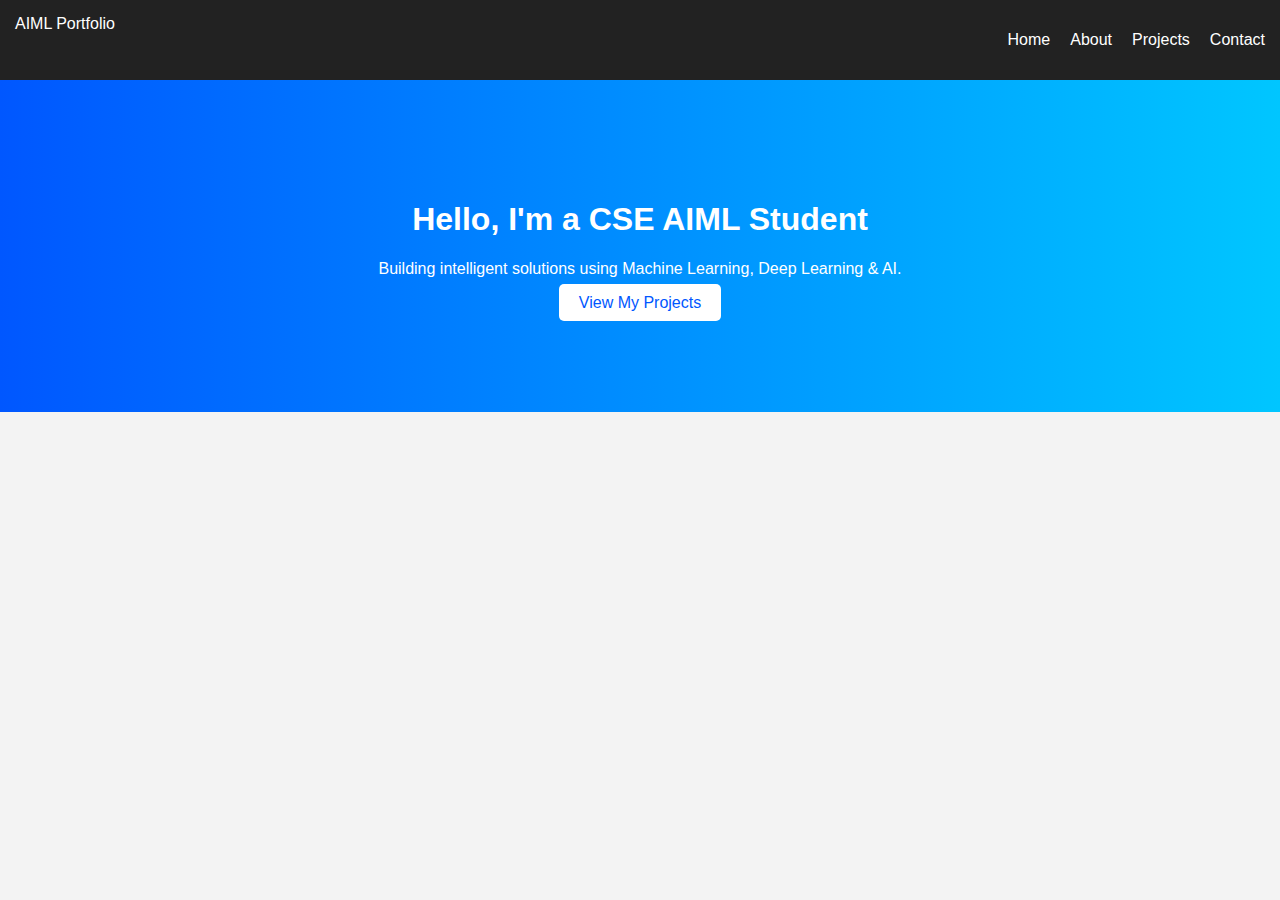
<file: index.html>
<!DOCTYPE html>
<html>
<head>
    <title>AIML Student Portfolio</title>
    <link rel="stylesheet" href="style.css">
</head>
<body>
    <nav>
        <div class="logo">AIML Portfolio</div>
        <ul>
            <li><a href="index.html">Home</a></li>
            <li><a href="about.html">About</a></li>
            <li><a href="projects.html">Projects</a></li>
            <li><a href="contact.html">Contact</a></li>
        </ul>
    </nav>

    <section class="hero">
        <h1>Hello, I'm a CSE AIML Student</h1>
        <p>Building intelligent solutions using Machine Learning, Deep Learning & AI.</p>
        <a href="projects.html" class="btn">View My Projects</a>
    </section>
</body>
</html>
</file>
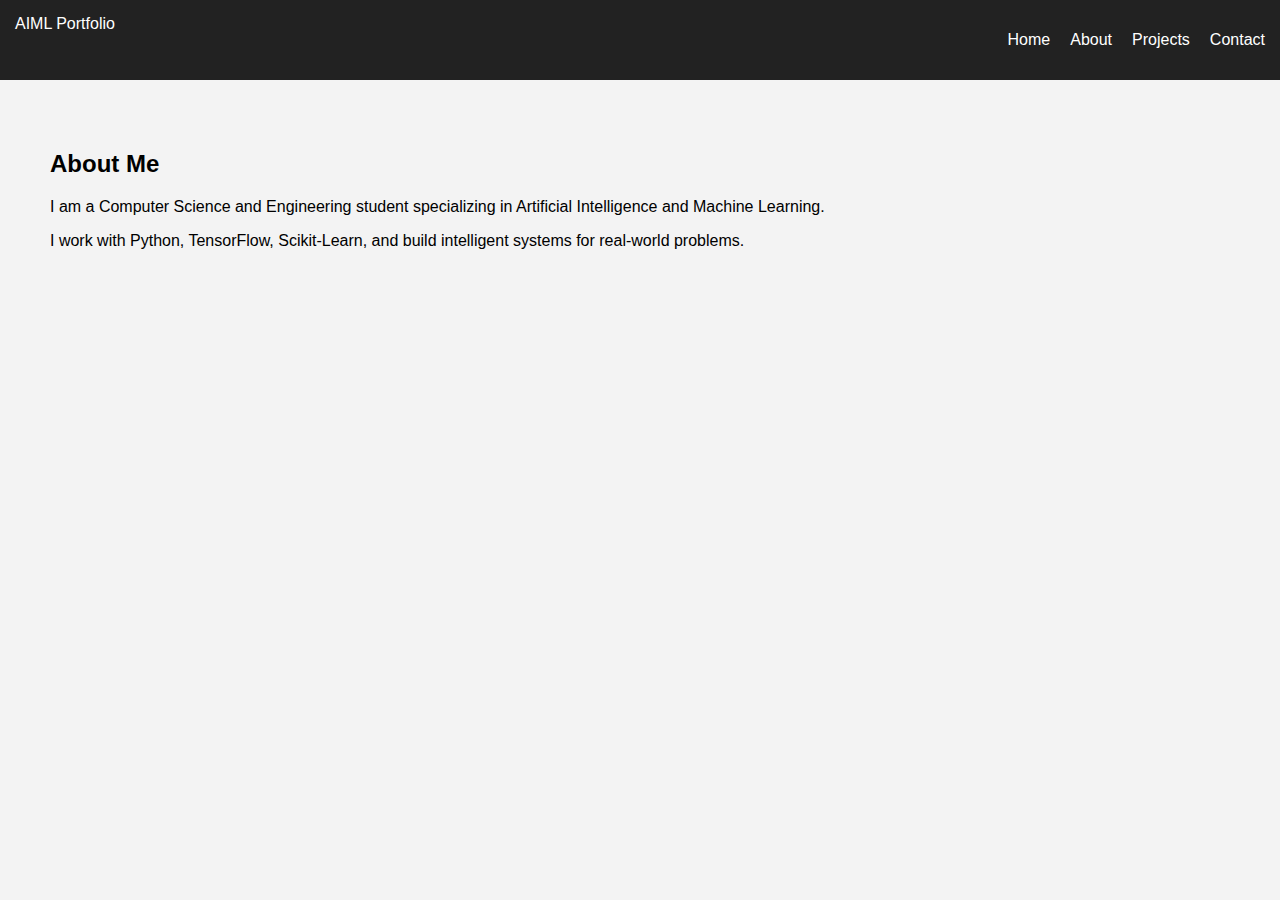
<file: about.html>
<!DOCTYPE html>
<html>
<head>
    <title>About Me - AIML Portfolio</title>
    <link rel="stylesheet" href="style.css">
</head>
<body>
    <nav>
        <div class="logo">AIML Portfolio</div>
        <ul>
            <li><a href="index.html">Home</a></li>
            <li><a href="about.html">About</a></li>
            <li><a href="projects.html">Projects</a></li>
            <li><a href="contact.html">Contact</a></li>
        </ul>
    </nav>

    <section class="content">
        <h2>About Me</h2>
        <p>I am a Computer Science and Engineering student specializing in Artificial Intelligence and Machine Learning.</p>
        <p>I work with Python, TensorFlow, Scikit-Learn, and build intelligent systems for real-world problems.</p>
    </section>
</body>
</html>
</file>
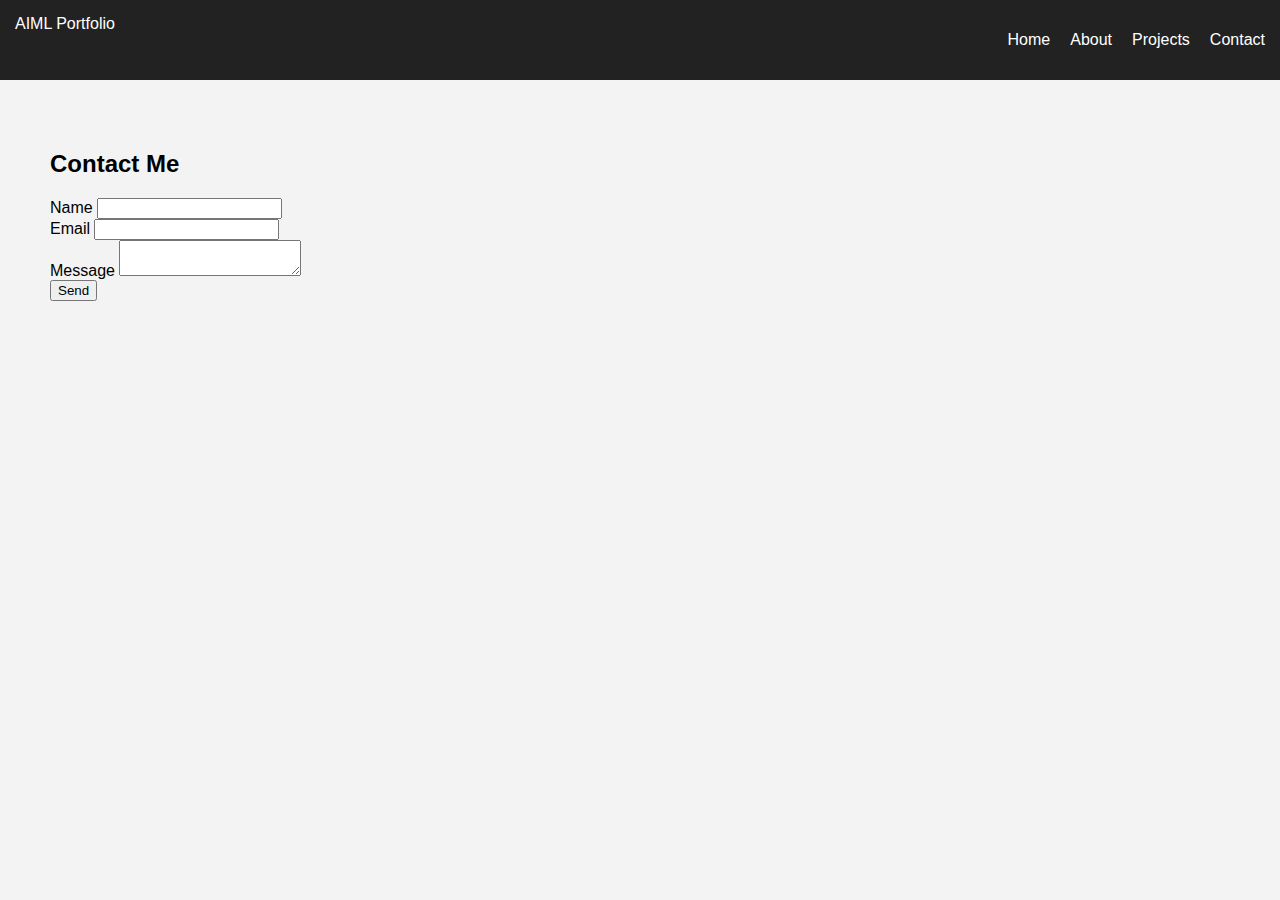
<file: contact.html>
<!DOCTYPE html>
<html>
<head>
    <title>Contact - AIML Portfolio</title>
    <link rel="stylesheet" href="style.css">
</head>
<body>
    <nav>
        <div class="logo">AIML Portfolio</div>
        <ul>
            <li><a href="index.html">Home</a></li>
            <li><a href="about.html">About</a></li>
            <li><a href="projects.html">Projects</a></li>
            <li><a href="contact.html">Contact</a></li>
        </ul>
    </nav>

    <section class="content">
        <h2>Contact Me</h2>
        <form>
            <label>Name</label>
            <input type="text">
             <br>
            <label>Email</label>
            <input type="email">
              <br>
            <label>Message</label>
            <textarea></textarea>
              <br>
            <button type="submit">Send</button>
        </form>
    </section>
</body>
</html>
</file>
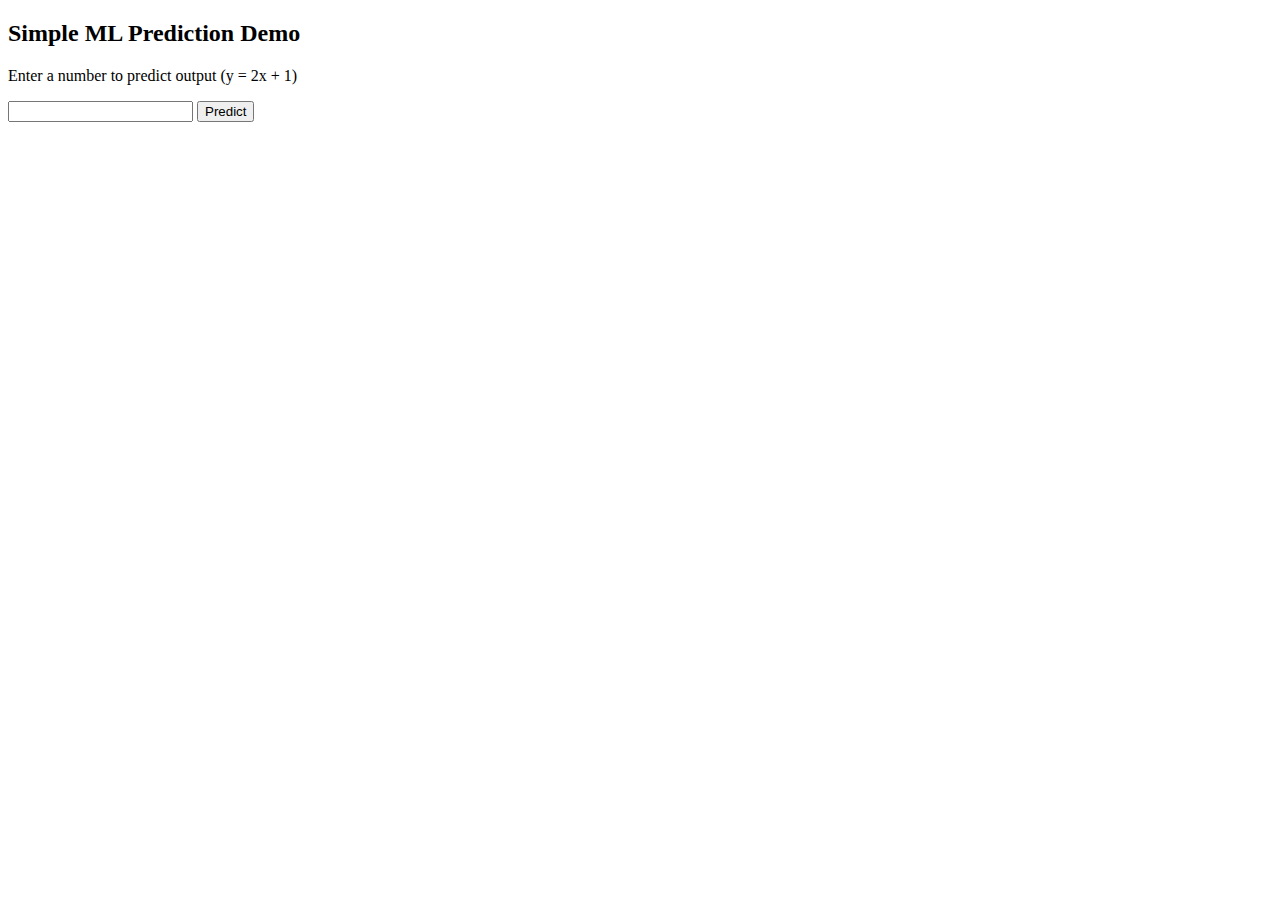
<file: demo.html>
<!DOCTYPE html>
<html>
<head>
    <title>ML Demo</title>
</head>
<body>
    <h2>Simple ML Prediction Demo</h2>
    <p>Enter a number to predict output (y = 2x + 1)</p>

    <input id="input" type="number">
    <button onclick="predict()">Predict</button>
    <p id="result"></p>

<script>
function predict() {
    let x = parseFloat(document.getElementById("input").value);
    let y = 2 * x + 1;
    document.getElementById("result").innerText = "Predicted Output: " + y;
}
</script>

</body>
</html>
</file>
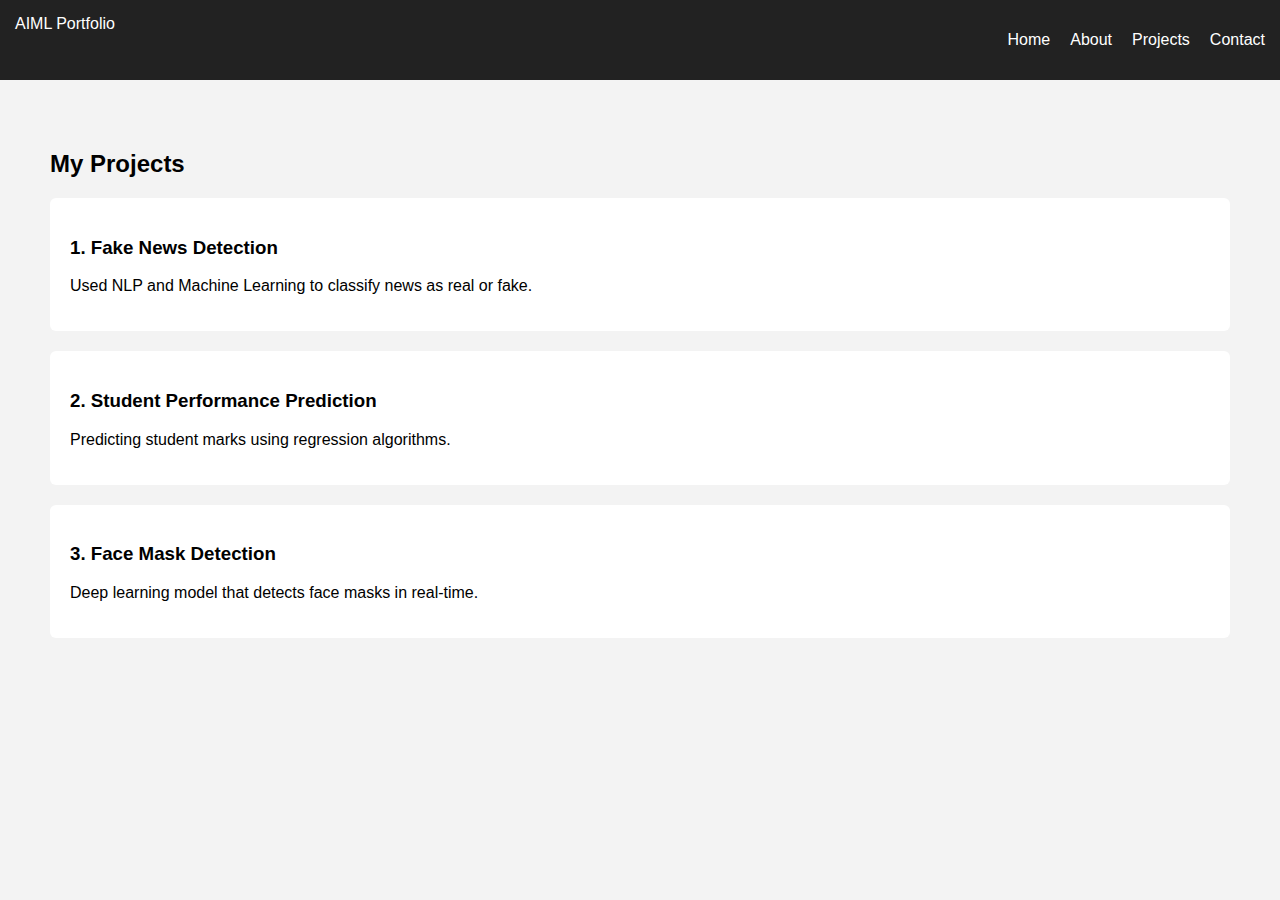
<file: projects.html>
<!DOCTYPE html>
<html>
<head>
    <title>Projects - AIML Portfolio</title>
    <link rel="stylesheet" href="style.css">
</head>
<body>
    <nav>
        <div class="logo">AIML Portfolio</div>
        <ul>
            <li><a href="index.html">Home</a></li>
            <li><a href="about.html">About</a></li>
            <li><a href="projects.html">Projects</a></li>
            <li><a href="contact.html">Contact</a></li>
        </ul>
    </nav>

    <section class="content">
        <h2>My Projects</h2>

        <div class="project">
            <h3>1. Fake News Detection</h3>
            <p>Used NLP and Machine Learning to classify news as real or fake.</p>
        </div>

        <div class="project">
            <h3>2. Student Performance Prediction</h3>
            <p>Predicting student marks using regression algorithms.</p>
        </div>

        <div class="project">
            <h3>3. Face Mask Detection</h3>
            <p>Deep learning model that detects face masks in real-time.</p>
        </div>
    </section>
</body>
</html>
</file>
<file: style.css>
body {
    margin: 0;
    font-family: Arial;
    background: #f3f3f3;
}

nav {
    background: #222;
    padding: 15px;
    color: white;
    display: flex;
    justify-content: space-between;
}

nav ul {
    list-style: none;
    display: flex;
    gap: 20px;
}

nav ul li a {
    color: white;
    text-decoration: none;
}

.hero {
    text-align: center;
    padding: 100px;
    background: linear-gradient(to right, #0057ff, #00c6ff);
    color: white;
}

.btn {
    padding: 10px 20px;
    background: white;
    color: #0057ff;
    border-radius: 5px;
    text-decoration: none;
}

.content {
    padding: 50px;
}

.project {
    background: white;
    padding: 20px;
    margin-bottom: 20px;
    border-radius: 6px;
}
</file>
